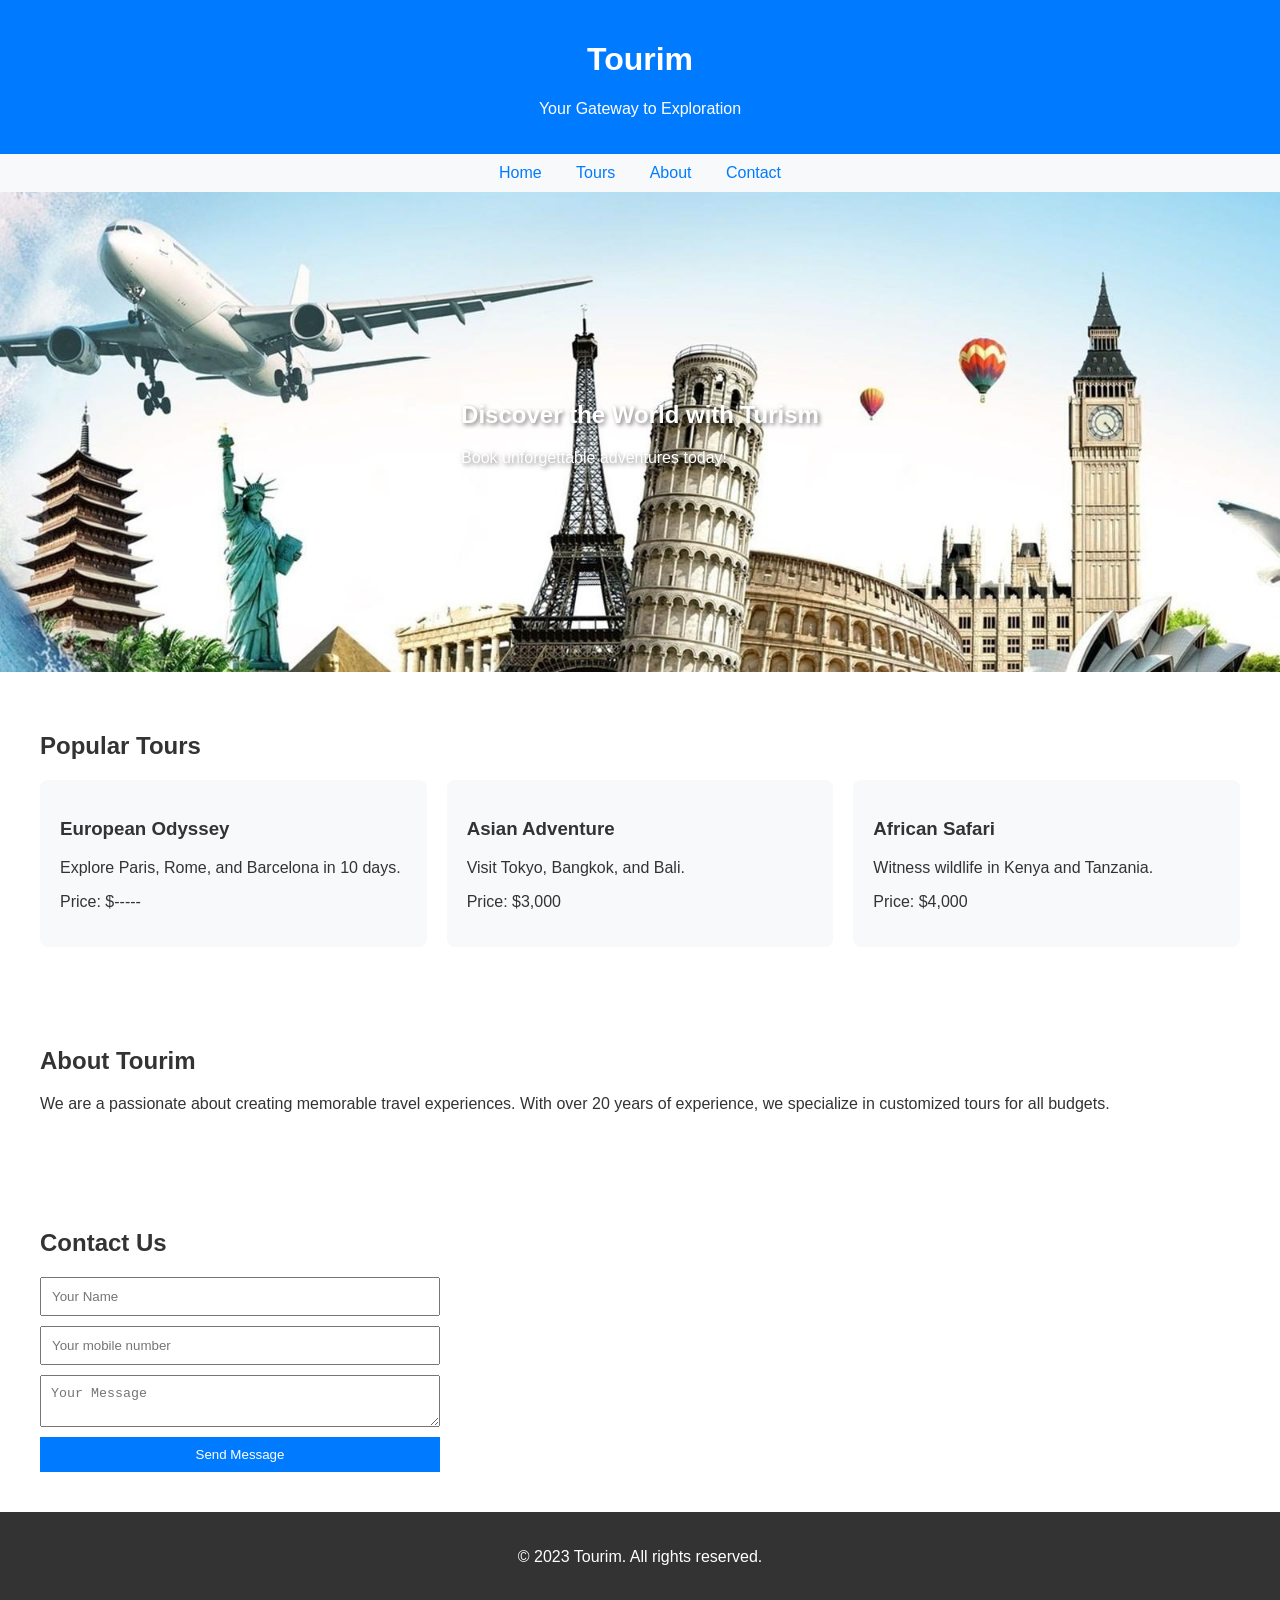
<file: index.html>
<!DOCTYPE html>
<html lang="en">
<head>
    <meta charset="UTF-8">
    <meta name="viewport" content="width=device-width, initial-scale=1.0">
    <title>Turism - Your Gateway to Exploration</title>
    <link rel="stylesheet" href="style.css">
</head>
<body>
    <header>
        <h1>Tourim</h1>
        <p>Your Gateway to Exploration</p>
    </header>
    <nav>
        <a href="#home">Home</a>
        <a href="tour details.html">Tours</a>
        <a href="#about">About</a>
        <a href="#contact">Contact</a>
    </nav>
    <section id="home" class="hero">
        <div>
            <h2>Discover the World with Turism</h2>
            <p>Book unforgettable adventures today!</p>
        </div>
    </section>
    <section id="tours">
        <h2>Popular Tours</h2>
        <div class="tours">
            <div class="tour">
                <h3>European Odyssey</h3>
                <p>Explore Paris, Rome, and Barcelona in 10 days.</p>
                <p>Price: $-----</p>
            </div>
            <div class="tour">
                <h3>Asian Adventure</h3>
                <p>Visit Tokyo, Bangkok, and Bali.</p>
                <p>Price: $3,000</p>
            </div>
            <div class="tour">
                <h3>African Safari</h3>
                <p>Witness wildlife in Kenya and Tanzania.</p>
                <p>Price: $4,000</p>
            </div>
        </div>
    </section>
    <section id="about">
        
        <h2>About   Tourim</h2>
        <p>We are a passionate about creating memorable travel experiences. With over 20 years of experience, we specialize in customized tours for all budgets.</p>
    </section>
    <section id="contact">
        <h2>Contact Us</h2>
        <form id="contactForm">
            <input type="text" placeholder="Your Name" required>
            <input type="email" placeholder="Your mobile number" required>
            <textarea placeholder="Your Message" required></textarea>
            <button type="submit">Send Message</button>
        </form>
    </section>
    
    <footer>
        <p>&copy; 2023 Tourim. All rights reserved.</p>
    </footer>
    <script src="script.js"></script>
    
</body>
</html>
</file>
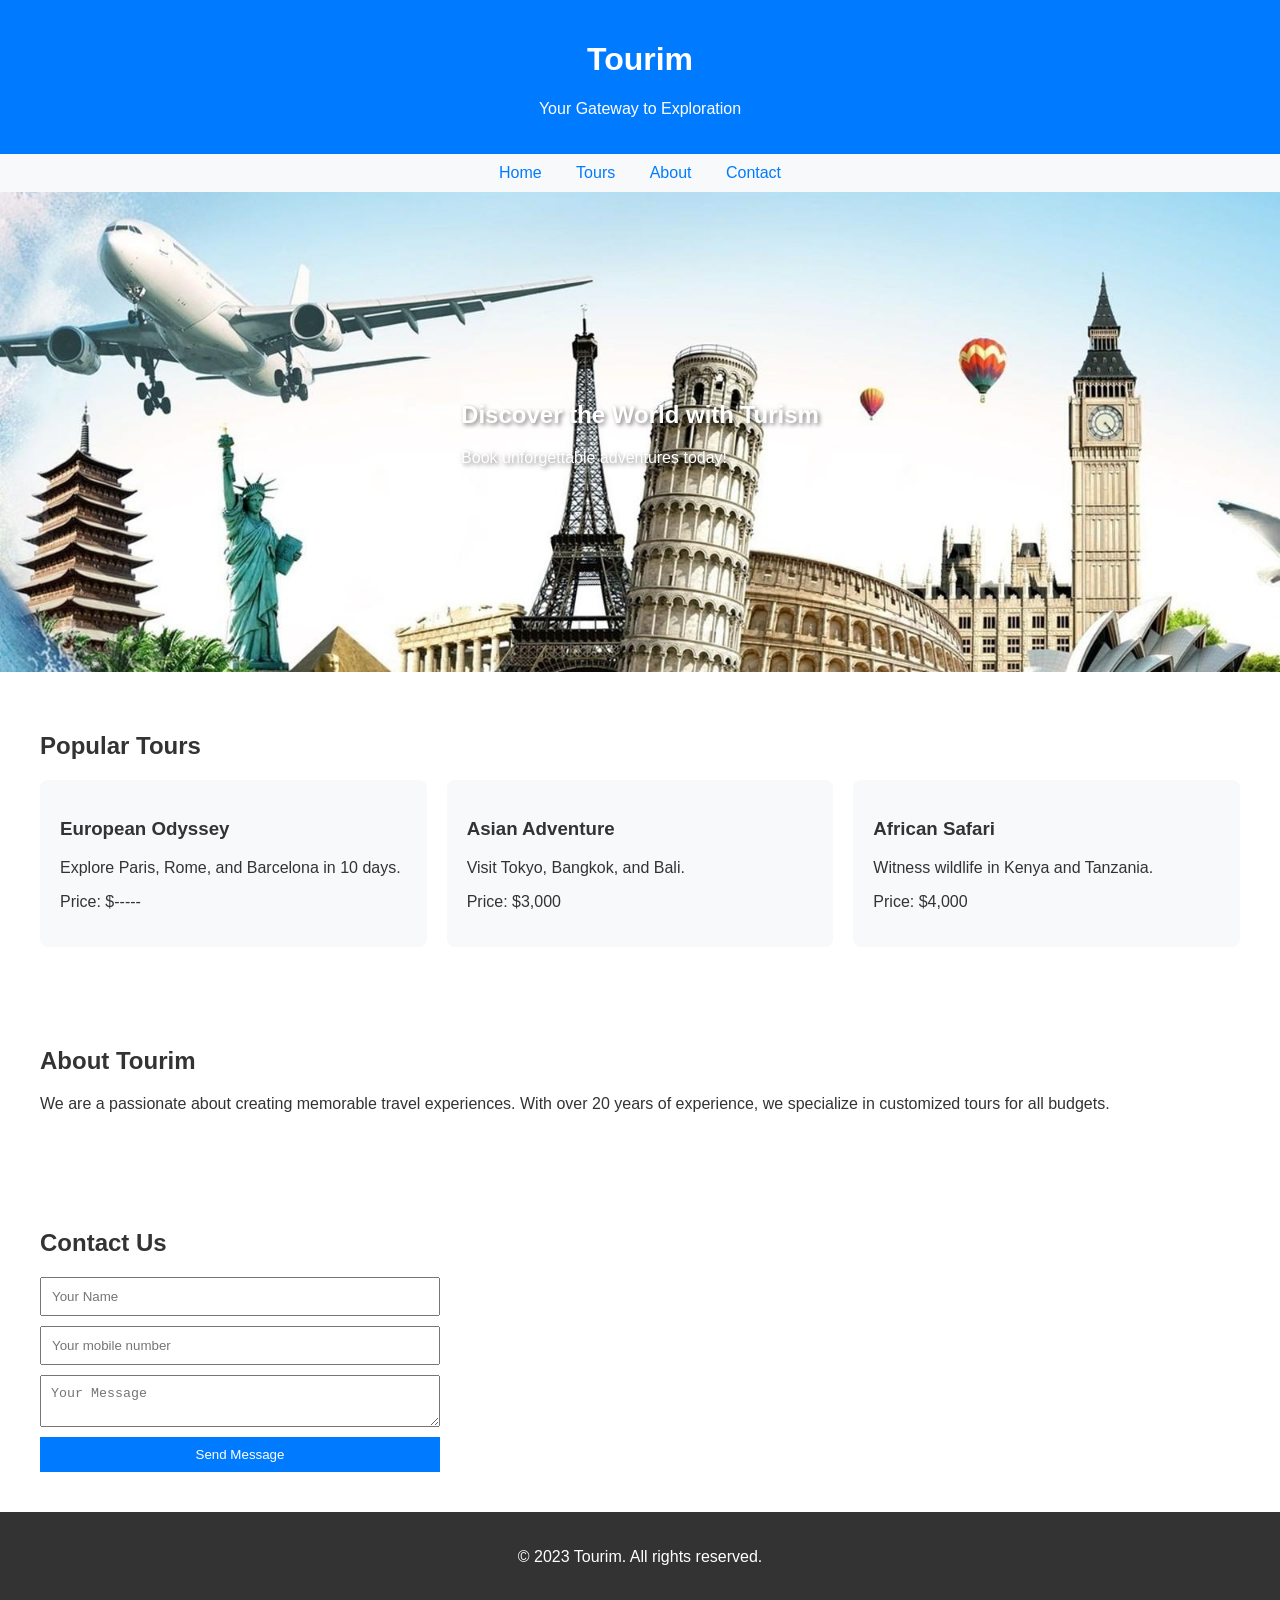
<file: index1.html>
<!DOCTYPE html>
<html lang="en">
<head>
    <meta charset="UTF-8">
    <meta name="viewport" content="width=device-width, initial-scale=1.0">
    <title>Turism - Your Gateway to Exploration</title>
    <link rel="stylesheet" href="style.css">
</head>
<body>
    <header>
        <h1>Tourim</h1>
        <p>Your Gateway to Exploration</p>
    </header>
    <nav>
        <a href="#home">Home</a>
        <a href="tour details.html">Tours</a>
        <a href="#about">About</a>
        <a href="#contact">Contact</a>
    </nav>
    <section id="home" class="hero">
        <div>
            <h2>Discover the World with Turism</h2>
            <p>Book unforgettable adventures today!</p>
        </div>
    </section>
    <section id="tours">
        <h2>Popular Tours</h2>
        <div class="tours">
            <div class="tour">
                <h3>European Odyssey</h3>
                <p>Explore Paris, Rome, and Barcelona in 10 days.</p>
                <p>Price: $-----</p>
            </div>
            <div class="tour">
                <h3>Asian Adventure</h3>
                <p>Visit Tokyo, Bangkok, and Bali.</p>
                <p>Price: $3,000</p>
            </div>
            <div class="tour">
                <h3>African Safari</h3>
                <p>Witness wildlife in Kenya and Tanzania.</p>
                <p>Price: $4,000</p>
            </div>
        </div>
    </section>
    <section id="about">
        
        <h2>About   Tourim</h2>
        <p>We are a passionate about creating memorable travel experiences. With over 20 years of experience, we specialize in customized tours for all budgets.</p>
    </section>
    <section id="contact">
        <h2>Contact Us</h2>
        <form id="contactForm">
            <input type="text" placeholder="Your Name" required>
            <input type="email" placeholder="Your mobile number" required>
            <textarea placeholder="Your Message" required></textarea>
            <button type="submit">Send Message</button>
        </form>
    </section>
    
    <footer>
        <p>&copy; 2023 Tourim. All rights reserved.</p>
    </footer>
    <script src="script.js"></script>
    
</body>
</html>
</file>
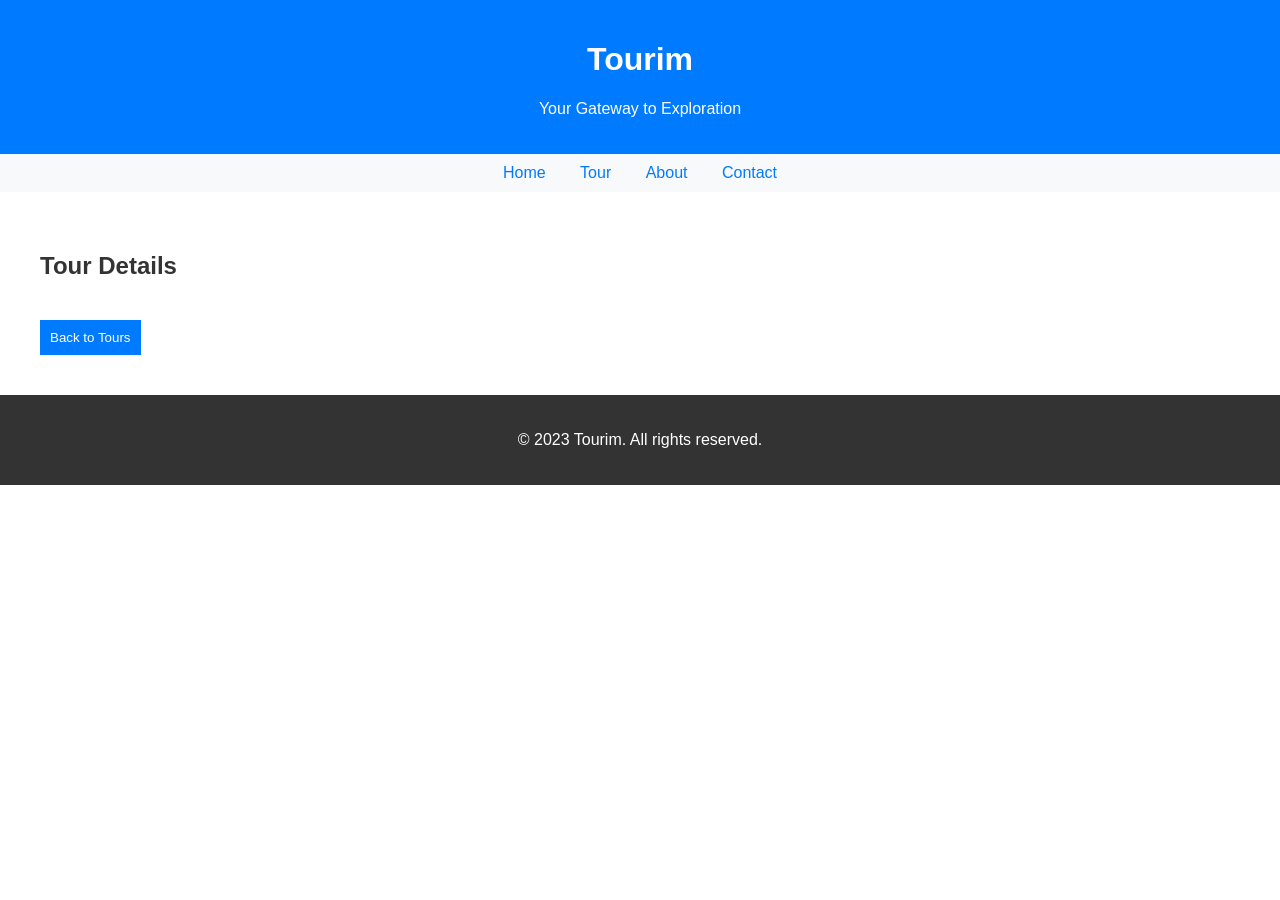
<file: tour details.html>
<!DOCTYPE html>
<html lang="en">
<head>
    <meta charset="UTF-8">
    <meta name="viewport" content="width=device-width, initial-scale=1.0">
    <title>Tour Details - Turism</title>
    <link rel="stylesheet" href="style.css">
</head>
<body>
    <header>
        <h1>Tourim</h1>
        <p>Your Gateway to Exploration</p>
    </header>
    <nav>
        <a href="index.html">Home</a>
        <a href="index.html#tours">Tour</a>
        <a href="index.html#about">About</a>
        <a href="index.html#contact">Contact</a>
    </nav>
    <section id="tour-details">
        <h2 id="tour-title">Tour Details</h2>
        <div id="tour-content">
            <!-- Content will be dynamically loaded here -->
        </div>
        <button onclick="window.history.back()">Back to Tours</button>
    </section>
    <footer>
        <p>&copy; 2023 Tourim. All rights reserved.</p>
    </footer>
    <script src="script.js"></script>
    <script>
        // Tour data (you can move this to a separate JSON file for larger sites)
        script1.js
const tours = {
            european: {
                title: "European Odyssey",
                description: "Embark on a 10-day journey through the heart of Europe. Visit iconic landmarks, savor local cuisines, and immerse yourself in rich cultures.",
                itinerary: [
                    "Day 1-3: Paris - Eiffel Tower, Louvre Museum",
                    "Day 4-6: Rome - Colosseum, Vatican City",
                    "Day 7-9: Barcelona - Sagrada Familia, Gaudi Park",
                    "Day 10: Departure"
                ],
                price: "$2,500",
                image: "https://via.placeholder.com/800x400?text=European+Odyssey"
            },
            asian: {
                title: "Asian Adventure",
                description: "Discover the vibrant contrasts of Asia in 12 days. From bustling cities to serene beaches, this tour offers it all.",
                itinerary: [
                    "Day 1-4: Tokyo - Skyscrapers, temples, sushi",
                    "Day 5-7: Bangkok - Markets, palaces, street food",
                    "Day 8-11: Bali - Beaches, volcanoes, relaxation",
                    "Day 12: Departure"
                ],
                price: "$3,000",
                image: "https://via.placeholder.com/800x400?text=Asian+Adventure"
            },
            african: {
                title: "African Safari",
                description: "Experience the wild beauty of Africa on a 14-day safari. Witness majestic animals in their natural habitats.",
                itinerary: [
                    "Day 1-5: Kenya - Maasai Mara, wildlife viewing",
                    "Day 6-10: Tanzania - Serengeti, Ngorongoro Crater",
                    "Day 11-13: Relaxation and optional activities",
                    "Day 14: Departure"
                ],
                price: "$4,000",
                image: "https://via.placeholder.com/800x400?text=African+Safari"
            }
        };

        // Get tour from URL query parameter
        const urlParams = new URLSearchParams(window.location.search);
        const tourKey = urlParams.get('tour');
        const tour = tours[tourKey];

        if (tour) {
            document.getElementById('tour-title').textContent = tour.title;
            document.getElementById('tour-content').innerHTML = `
                <img src="${tour.image}" alt="${tour.title}" style="width:100%; max-width:800px; margin-bottom:20px;">
                <p><strong>Description:</strong> ${tour.description}</p>
                <p><strong>Price:</strong> ${tour.price} (includes flights, accommodation, and guides)</p>
                <h3>Itinerary</h3>
                <ul>
                    ${tour.itinerary.map(day => `<li>${day}</li>`).join('')}
                </ul>
                <button onclick="alert('Booking feature coming soon! Contact us at contact@turism.com')">Book Now</button>
            `;
        } else {
            document.getElementById('tour-content').innerHTML = '<p>Sorry, tour not found. <a href="index.html">Go back</a></p>';
        }
    </script>
        
</body>
    </html>
</file>
<file: style.css>
body { 
    font-family: Arial,sans-serif; 
     margin: 0; 
     padding: 0; 
     color: #333; }
header { 
    background: #007bff; 
    color: white; padding: 20px; 
    text-align: center; }
nav { 
    background: #f8f9fa; 
    padding: 10px; 
    text-align: center; }
nav a { 
    margin: 0 15px; 
    text-decoration: none; 
    color: #007bff; }
section { 
    padding: 40px; 
    max-width: 1200px; 
    margin: auto; }
.hero { 
    background: url('abc.jpg') no-repeat center/cover;
    
     height: 400px; display: flex; 
     background-color: #333;
     align-items: center; 
     justify-content: center;
      color: white; 
      text-shadow: 2px 2px 4px rgba(0,0,0,0.5); }
.tours {
     display: flex; 
     flex-wrap: wrap; 
     gap: 20px; }
.tour { background: #f8f9fa;
     padding: 20px; border-radius: 8px;
      flex: 1 1 300px; }
form { display: flex; 
    flex-direction: column; 
    max-width: 400px; }
input, textarea {
     margin-bottom: 10px;
      padding: 10px; }
button {
     background: #007bff;
      color: white;
       border: none; 
       padding: 10px; 
       cursor: pointer; }
footer { 
    background: #333; 
    color: white; 
    text-align: center; 
    padding: 20px; }



    #tour-details img {
         border-radius: 8px; }
#tour-details ul { 
    list-style-type: disc;
     margin-left: 20px; }
#tour-details button { 
    margin-top: 20px; }
</file>
